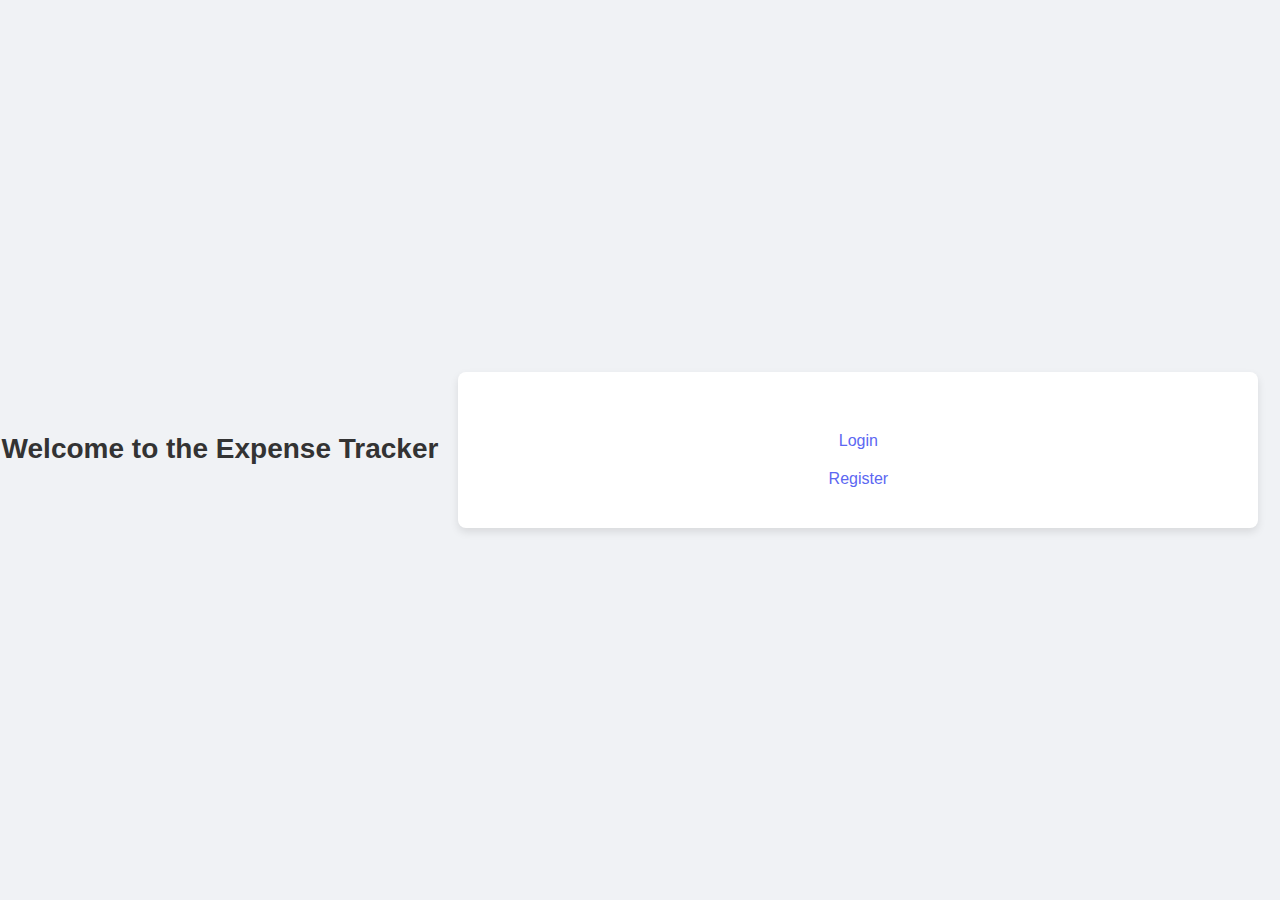
<file: index.html>
<!DOCTYPE html>
<html lang="en">
  <head>
    <meta charset="UTF-8" />
    <meta http-equiv="X-UA-Compatible" content="IE=edge" />
    <meta name="viewport" content="width=device-width, initial-scale=1.0" />
    <title>Home</title>
    <link rel="stylesheet" href="static/style.css" />
  </head>
  <body>
    <h1>Welcome to the Expense Tracker</h1>
    <div class="container">
      <a href="login.html" class="btn">Login</a>
      <a href="register.html" class="btn">Register</a>
    </div>
  </body>
</html>
</file>
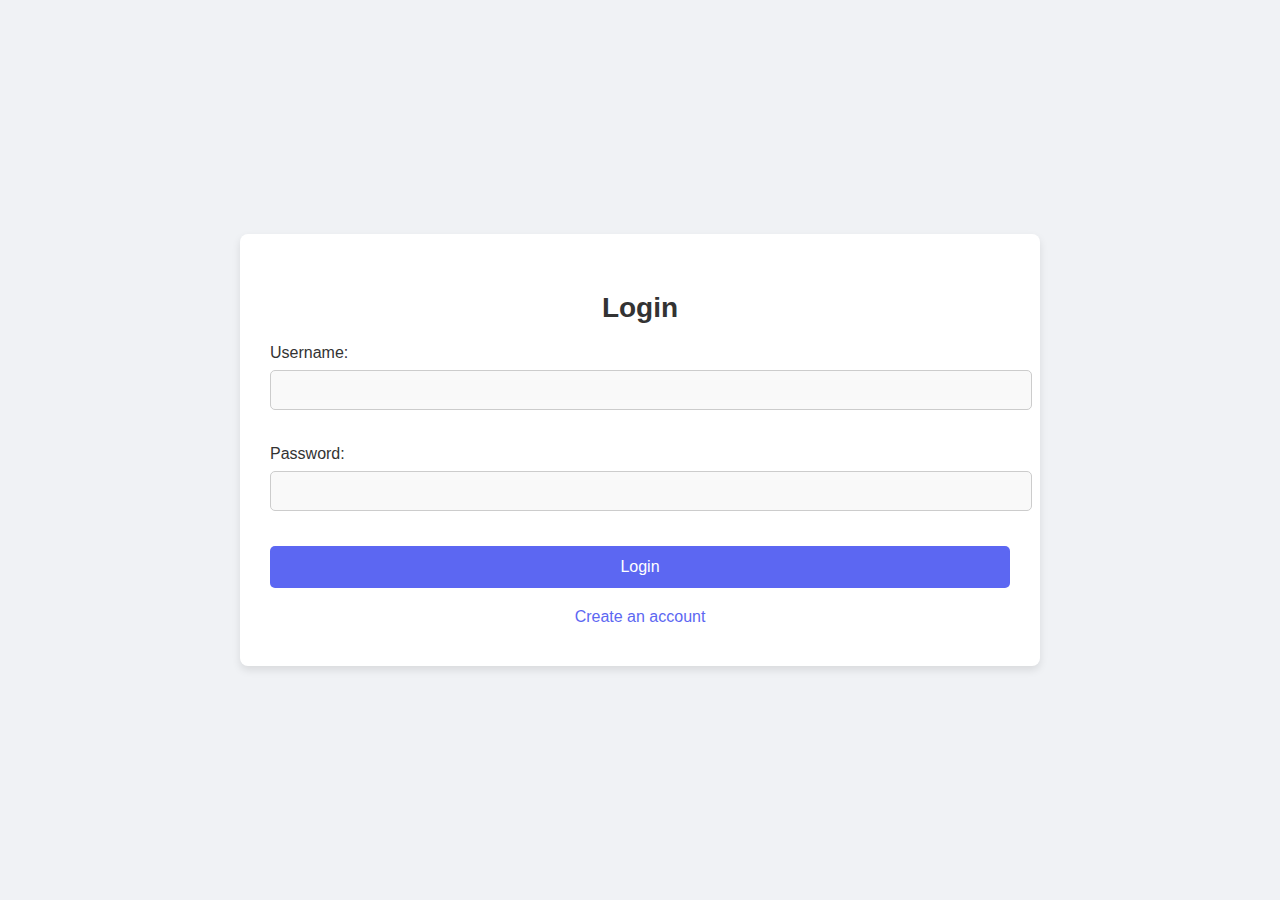
<file: login.html>
<!DOCTYPE html>
<html lang="en">
  <head>
    <meta charset="UTF-8" />
    <meta http-equiv="X-UA-Compatible" content="IE=edge" />
    <meta name="viewport" content="width=device-width, initial-scale=1.0" />
    <title>Login</title>
    <link rel="stylesheet" href="static/style.css" />
  </head>
  <body>
    <div class="container">
      <h1>Login</h1>
      <form method="POST">
        <div class="form-group">
          <label for="username">Username:</label>
          <input type="text" name="username" id="username" required />
        </div>
        <div class="form-group">
          <label for="password">Password:</label>
          <input type="password" name="password" id="password" required />
        </div>
        <button type="submit" class="btn">Login</button>
      </form>
      <a href="register.html" class="link">Create an account</a>
    </div>
  </body>
</html>
</file>
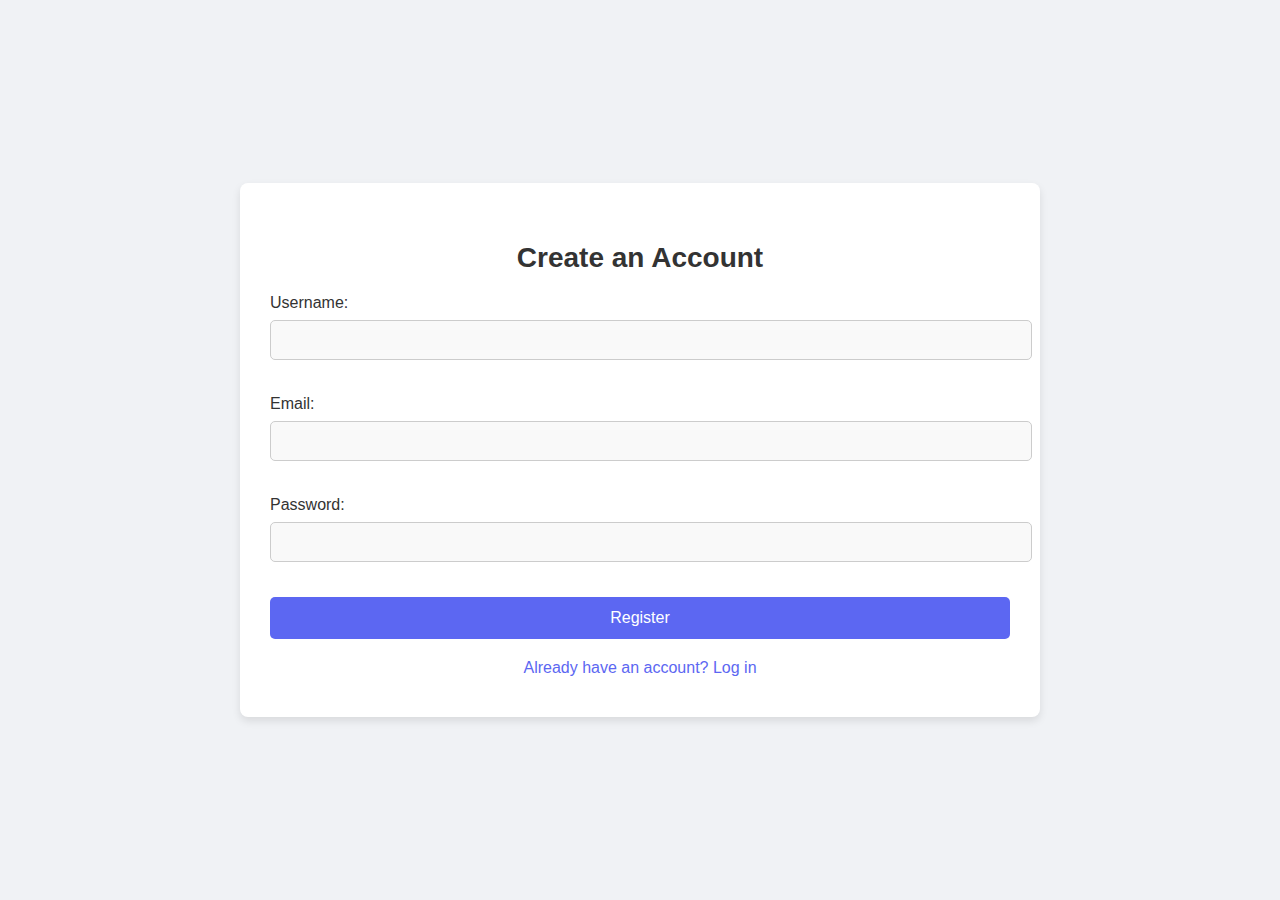
<file: register.html>
<!DOCTYPE html>
<html lang="en">
  <head>
    <meta charset="UTF-8" />
    <meta http-equiv="X-UA-Compatible" content="IE=edge" />
    <meta name="viewport" content="width=device-width, initial-scale=1.0" />
    <title>Register</title>
    <link rel="stylesheet" href="static/style.css" />
  </head>
  <body>
    <div class="container">
      <h1>Create an Account</h1>
      <form method="POST">
        <div class="form-group">
          <label for="username">Username:</label>
          <input type="text" name="username" id="username" required />
        </div>
        <div class="form-group">
          <label for="email">Email:</label>
          <input type="email" name="email" id="email" required />
        </div>
        <div class="form-group">
          <label for="password">Password:</label>
          <input type="password" name="password" id="password" required />
        </div>
        <button type="submit" class="btn">Register</button>
      </form>
      <a href="login.html" class="link">Already have an account? Log in</a>
    </div>
  </body>
</html>
</file>
<file: static/style.css>
/* Global styling */
body {
  margin: 0;
  padding: 0;
  font-family: "Poppins", Arial, sans-serif;
  background-color: #f0f2f5; /* Light background */
  display: flex;
  justify-content: center;
  align-items: center;
  min-height: 100vh; /* Ensures footer stays at the bottom */
  box-sizing: border-box;
}

/* Universal container styling for all pages */
.container {
  background-color: #ffffff; /* White background */
  border-radius: 8px;
  box-shadow: 0 4px 8px rgba(0, 0, 0, 0.1);
  padding: 40px 30px;
  max-width: 800px; /* Consistent width for all pages */
  width: 100%;
  margin: 20px;
  box-sizing: border-box;
  text-align: center;
  animation: fadeIn 0.6s ease-in-out;
}

/* Header Styling */
h1,
h2 {
  color: #333333;
  font-weight: 600;
  margin-bottom: 20px;
  font-size: 28px;
  text-align: center;
}

/* Form styling */
.form-group {
  margin-bottom: 20px;
  text-align: left;
}

label {
  display: block;
  margin-bottom: 8px;
  color: #333333;
  font-weight: 500;
}

input[type="text"],
input[type="password"],
input[type="email"],
input[type="number"],
input[type="date"],
input[type="time"] {
  width: 100%;
  padding: 10px;
  margin-bottom: 15px;
  border: 1px solid #cccccc;
  border-radius: 5px;
  font-size: 16px;
  color: #333333;
  background-color: #f9f9f9;
  transition: border-color 0.3s;
}

input[type="number"]::-webkit-inner-spin-button,
input[type="number"]::-webkit-outer-spin-button {
  -webkit-appearance: none;
  appearance: none;
  margin: 0;
}

/* Input fields focus state */
input:focus {
  outline: none;
  border-color: #5c67f2; /* Highlight color */
  box-shadow: 0 0 5px rgba(92, 103, 242, 0.3); /* Glow effect */
}

/* Submit Button styling */
button[type="submit"] {
  width: 100%;
  background-color: #5c67f2;
  color: #ffffff;
  padding: 12px;
  font-size: 16px;
  border: none;
  border-radius: 5px;
  cursor: pointer;
  transition: background-color 0.3s;
}

button[type="submit"]:hover {
  background-color: #4953d4;
}

/* Link Styling */
a {
  color: #5c67f2;
  text-decoration: none;
  margin-top: 20px;
  display: block;
}

a:hover {
  text-decoration: underline;
}

/* Footer Styling */
.footer {
  text-align: center;
  margin-top: 20px;
  color: #666666;
  font-size: 14px;
}

/* Add a fade-in animation */
@keyframes fadeIn {
  from {
    opacity: 0;
    transform: translateY(20px);
  }
  to {
    opacity: 1;
    transform: translateY(0);
  }
}

/* Mobile Responsiveness */
@media (max-width: 768px) {
  .container {
    margin: 20px;
    padding: 20px;
  }

  h1 {
    font-size: 24px;
  }

  button[type="submit"] {
    font-size: 14px;
  }
}

/* Back Button Styling */
.back-btn {
  background-color: #f0f0f0;
  color: #333333;
  padding: 10px 20px;
  font-size: 16px;
  border: none;
  border-radius: 5px;
  cursor: pointer;
  margin-top: 20px;
  transition: background-color 0.3s;
}

.back-btn:hover {
  background-color: #cccccc;
}

/* Success and Error Message Styling */
.message {
  width: 100%;
  padding: 15px;
  margin-bottom: 20px;
  border-radius: 5px;
  font-size: 16px;
  text-align: center;
  box-shadow: 0 4px 8px rgba(0, 0, 0, 0.1);
  animation: fadeIn 0.6s ease-in-out;
}

.message.success {
  background-color: #d4edda;
  color: #155724;
  border: 1px solid #c3e6cb;
}

.message.error {
  background-color: #f8d7da;
  color: #721c24;
  border: 1px solid #f5c6cb;
}

@keyframes fadeIn {
  from {
    opacity: 0;
    transform: translateY(20px);
  }
  to {
    opacity: 1;
    transform: translateY(0);
  }
}
</file>
